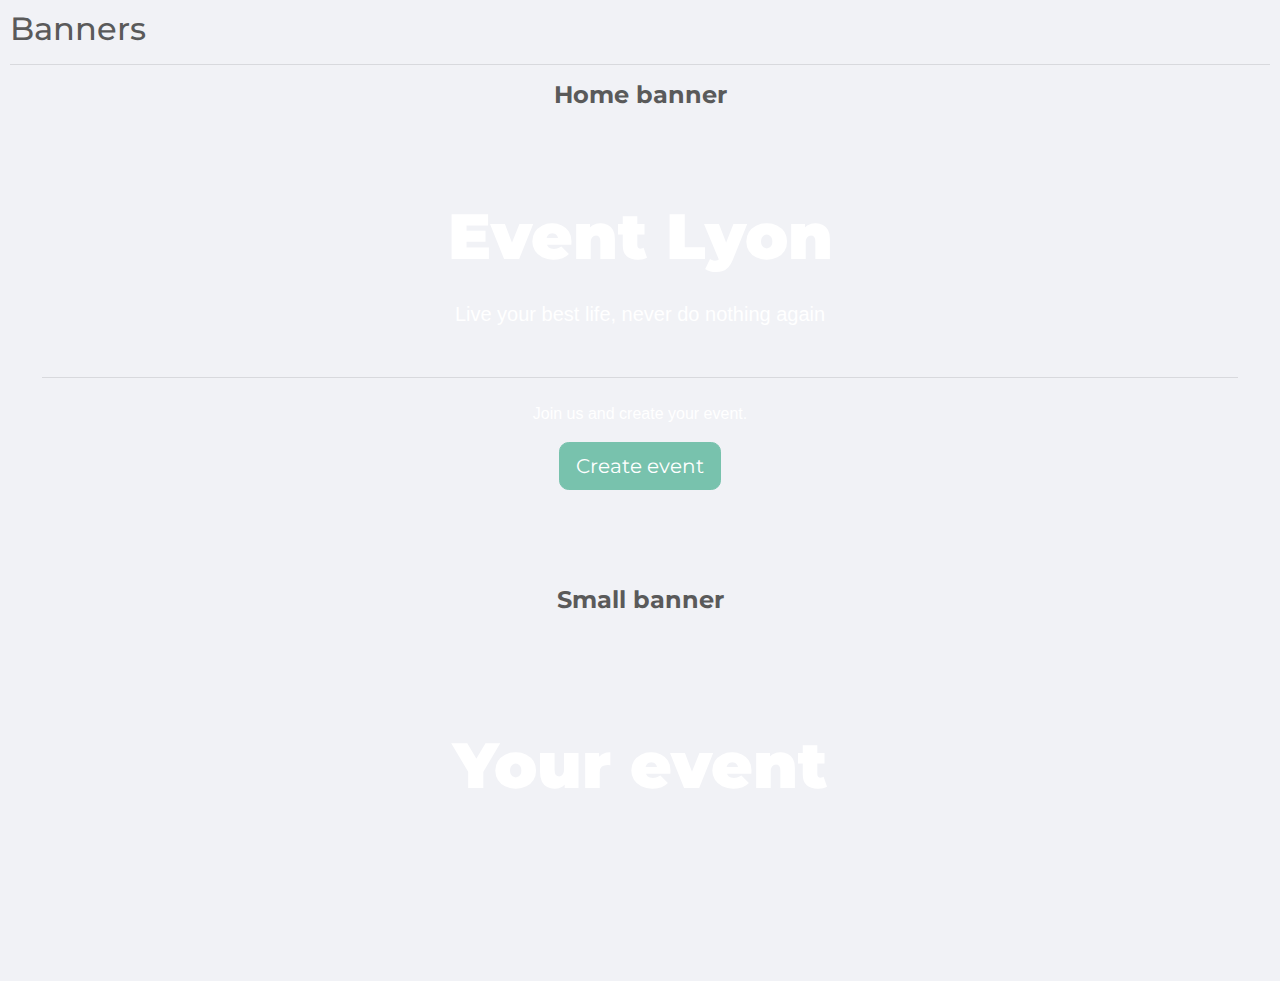
<file: banners.html>
<!DOCTYPE html>
<html lang="en">
<head>
	<meta charset="UTF-8">
	<link rel="stylesheet" href="style/style.css">
	<link rel="stylesheet" href="style/custom.css">

	<link rel="stylesheet" href="https://use.fontawesome.com/releases/v5.8.2/css/all.css" integrity="sha384-oS3vJWv+0UjzBfQzYUhtDYW+Pj2yciDJxpsK1OYPAYjqT085Qq/1cq5FLXAZQ7Ay" crossorigin="anonymous">
	<title>Banners</title>
</head>
<body>
	<div>
		<h2>Banners</h2>
		<hr>
		<h4 class="mb-4 mt-3" style="font-weight:bold; text-align: center;">Home banner</h4>
		<div class="jumbotron">
			<h1 class="display-4">Event Lyon</h1>
			<p class="lead mt-4 mb-5">Live your best life, never do nothing again</p>
			<hr class="my-4">
			<p>Join us and create your event.</p>
			<a class="btn btn-primary btn-lg" href="#" role="button">Create event</a>
		</div>
	</div>

	<div>
		<h4 class="mb-4 mt-3" style="font-weight:bold; text-align: center;">Small banner</h4>
		<div class="jumbotron jumbotron-fluid">
			<div class="container">
				<h1 class="display-4 pt-4">Your event</h1>
			</div>
		</div>
	</div>
</body>
</html>
</file>
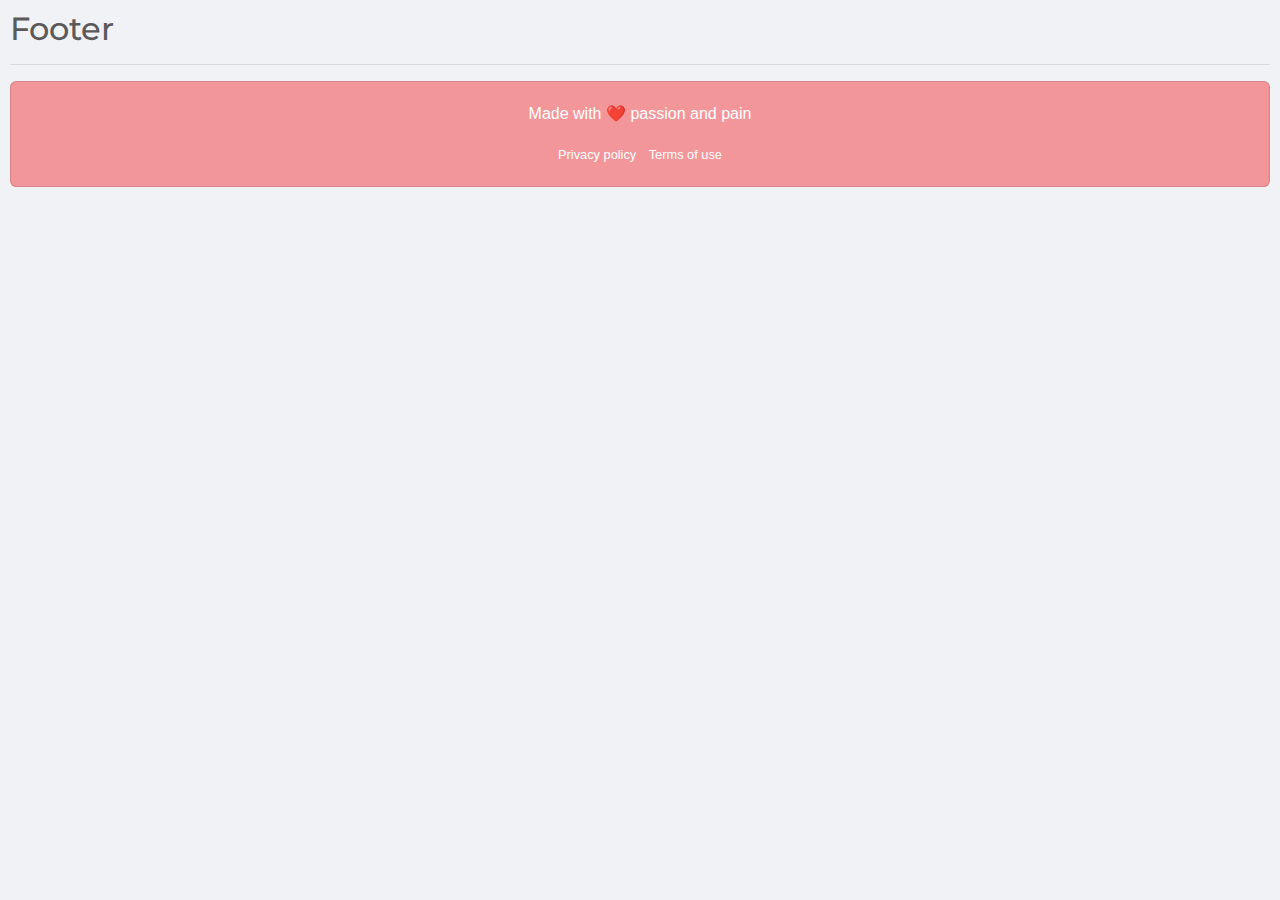
<file: footer.html>
<!DOCTYPE html>
<html lang="en">
<head>
	<meta charset="UTF-8">
	<link rel="stylesheet" href="style/style.css">
	<link rel="stylesheet" href="style/custom.css">

	<link rel="stylesheet" href="https://use.fontawesome.com/releases/v5.8.2/css/all.css" integrity="sha384-oS3vJWv+0UjzBfQzYUhtDYW+Pj2yciDJxpsK1OYPAYjqT085Qq/1cq5FLXAZQ7Ay" crossorigin="anonymous">
	<title>Footer</title>
</head>
<body>
	<div>
		<h2><a name="footer">Footer</a></h2>
		<hr>
		<div class="card footer mb-4">
			<div class="card-body">
				<p class="card-text">Made with ❤️ passion and pain</p>
				<small><a href="https://policies.google.com/terms?hl=en&gl=fr" style="color: white;">Privacy policy</a></small>
				<small><a href="https://www.interpol.int/en" class="ml-2" style="color: white;">Terms of use</a></small>
			</div>
		</div>
	</div>
</body>
</html>
</file>
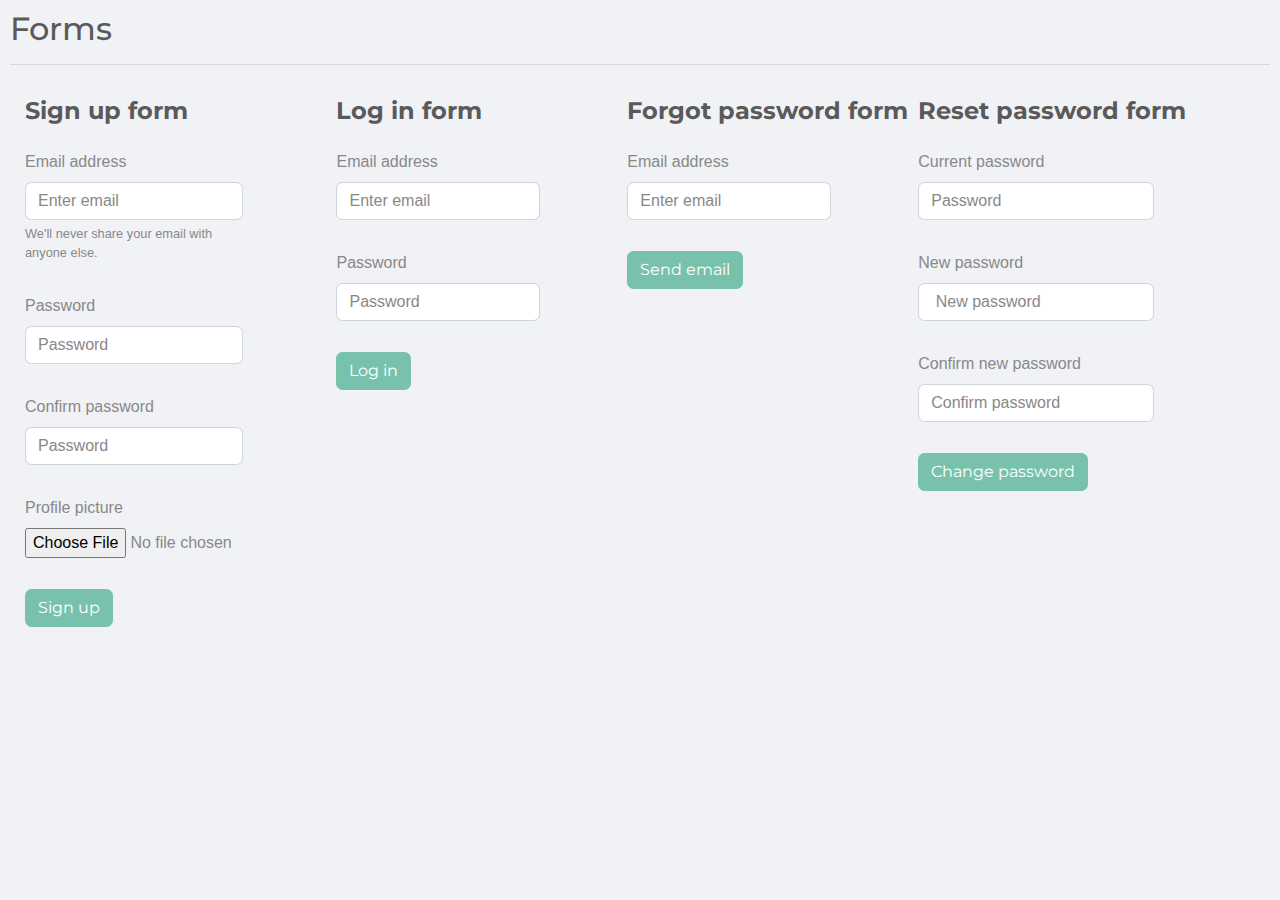
<file: forms.html>
<!DOCTYPE html>
<html lang="en">
<head>
	<meta charset="UTF-8">
	<link rel="stylesheet" href="style/style.css">
	<link rel="stylesheet" href="style/custom.css">

	<link rel="stylesheet" href="https://use.fontawesome.com/releases/v5.8.2/css/all.css" integrity="sha384-oS3vJWv+0UjzBfQzYUhtDYW+Pj2yciDJxpsK1OYPAYjqT085Qq/1cq5FLXAZQ7Ay" crossorigin="anonymous">
	<title>Forms</title>
</head>
<body>
	<h2>Forms</h2>
	

	<hr>
	<div class="container col col-12">
		<div class="test2">


			<form>
				<h4 class="mb-4 mt-3" style="font-weight:bold">Sign up form</h4>

				<div class="form-group">
					<label for="exampleInputEmail1">Email address</label>
					<input type="email" class="form-control" id="exampleInputEmail1" aria-describedby="emailHelp" placeholder="Enter email">
					<small id="emailHelp" class="form-text text-muted">We'll never share your email with anyone else.</small>
				</div>
				<div class="form-group">
					<label for="exampleInputPassword1">Password</label>
					<input type="password" class="form-control" id="exampleInputPassword1" placeholder="Password">
				</div> 

				<div class="form-group">
					<label for="exampleInputPassword1">Confirm password</label>
					<input type="password" class="form-control" id="exampleInputPassword1" placeholder="Password">
				</div>


				<div class="form-group">
					<label for="exampleInputFile">Profile picture</label>
					<input type="file" class="form-control-file" id="exampleInputFile" aria-describedby="fileHelp">
				</div>
				<div class="form-group">
					<button type="submit" class="btn btn-primary">Sign up</button>
				</div>
			</form>

			<form>
				<h4 class="mb-4 mt-3" style="font-weight:bold">Log in form</h4>
				<div class="form-group">
					<label for="exampleInputEmail1">Email address</label>
					<input type="email" class="form-control" id="exampleInputEmail1" aria-describedby="emailHelp" placeholder="Enter email">
				</div>
				<div class="form-group">
					<label for="exampleInputPassword1">Password</label>
					<input type="password" class="form-control" id="exampleInputPassword1" placeholder="Password">
				</div> 
				<div class="form-group">
					<button type="submit" class="btn btn-primary">Log in</button>
				</div>
			</form>

			<form>
				<h4 class="mb-4 mt-3" style="font-weight:bold">Forgot password form</h4>
				<div class="form-group">
					<label for="exampleInputEmail1">Email address</label>
					<input type="email" class="form-control" id="exampleInputEmail1" aria-describedby="emailHelp" placeholder="Enter email">
				</div>
				<div class="form-group">
					<button type="submit" class="btn btn-primary">Send email</button>
				</div>
			</form>

			<form>

				<h4 class="mb-4 mt-3" style="font-weight:bold">Reset password form</h4>
				
				<div class="form-group">
					<label for="exampleInputPassword1"> Current password</label>
					<input type="password" class="form-control" id="exampleInputPassword1" placeholder="Password">
				</div> 

				<div class="form-group">
					<label for="exampleInputPassword1">New password</label>
					<input type="password" class="form-control" id="exampleInputPassword1" placeholder=" New password">
				</div>

				<div class="form-group">
					<label for="exampleInputPassword1">Confirm new password</label>
					<input type="password" class="form-control" id="exampleInputPassword1" placeholder="Confirm password">
				</div>


				<div class="form-group">
					<button type="submit" class="btn btn-primary">Change password</button>
				</div>
			</form>
		</div>
	</div>
	
</body>
</html>
</file>
<file: style/custom.css>
.container {

	display:flex;
	flex-direction: row;
	justify-content: center;
	align-content: center;
	margin: auto ;
}

.profil-box {
	border: 1px solid;
	border-radius: 10px;
	padding: 10px;
	width: 65%;
	margin: auto;
}


.chat {
  border: 2px solid #dedede;
  background-color: lightgrey;
  border-radius: 5px;
  padding: 10px;
  margin: auto;
  width: 50%;
  margin-bottom: 20px;
  height: 100px;
  color: black;
}

/* Darker chat container */
.darker {
  border-color: #ccc;
  background-color: #6CC3B5;
}

/* Style images */
.chat img {
  float: left;
  max-width: 60px;
  width: 100%;
  margin-right: 20px;
  border-radius: 50%;
  margin-bottom: 5%;
}

/* Style the right image */
.chat img.right {
  float: right;
  margin-left: 20px;
  margin-right:0;
}

/* Style time text */
.time-right {
  float: right;
  color: black;
  opacity: 0.5;
}

/* Style time text */
.time-left {
  float: left;
  color: black;
  opacity: 0.5;
}
</file>
